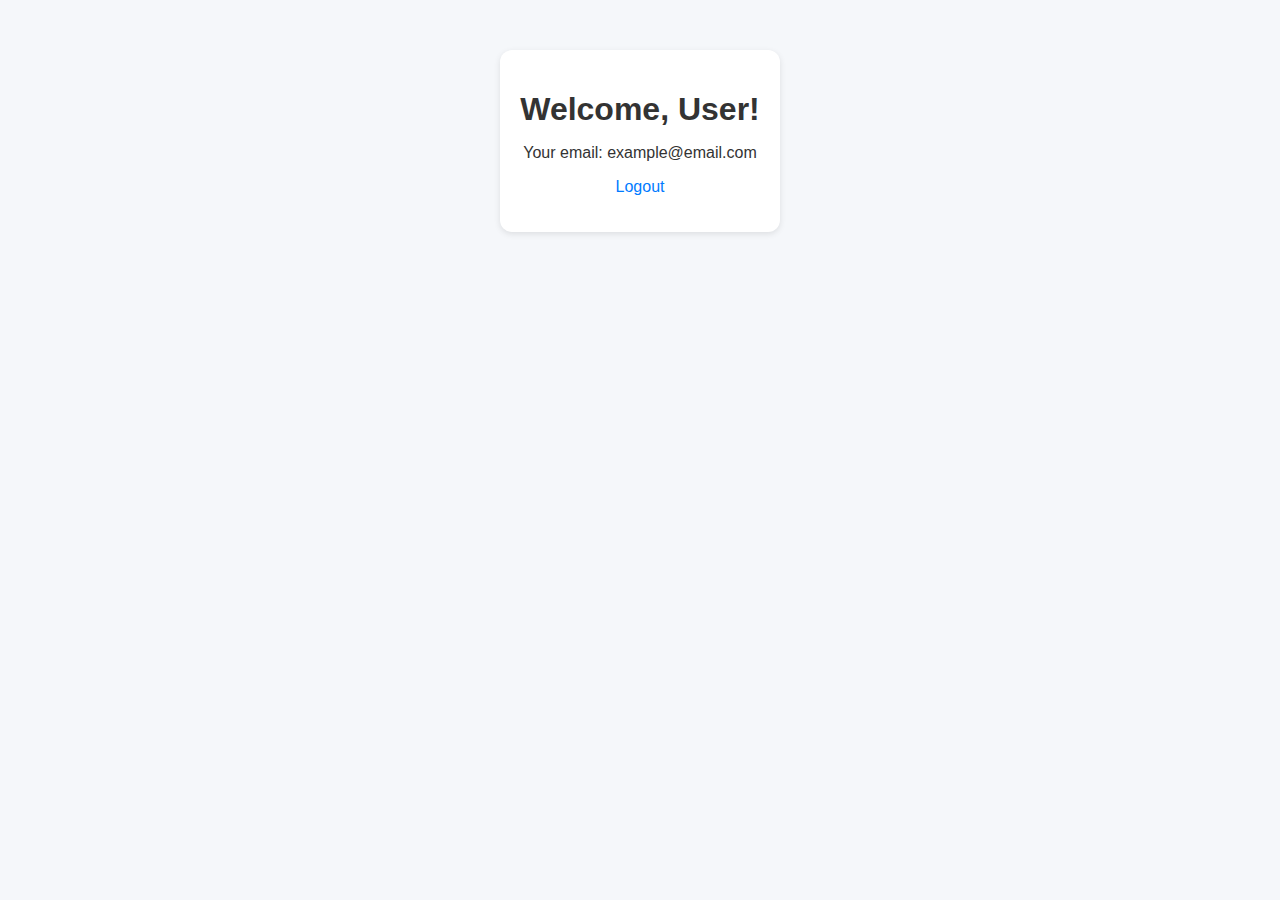
<file: java/app/bin/main/templates/dashboard.html>
<!DOCTYPE html>
<html xmlns:th="http://www.thymeleaf.org">
<head>
    <meta charset="UTF-8">
    <title>Dashboard</title>
    <style>
        body {
            font-family: Arial, sans-serif;
            background: #f5f7fa;
            color: #333;
            text-align: center;
            margin-top: 50px;
        }
        .card {
            background: #fff;
            border-radius: 12px;
            padding: 20px;
            display: inline-block;
            box-shadow: 0 2px 6px rgba(0,0,0,0.1);
        }
        h1 {
            margin-bottom: 10px;
        }
        a {
            color: #007bff;
            text-decoration: none;
        }
        a:hover {
            text-decoration: underline;
        }
    </style>
</head>
<body>
    <div class="card">
        <h1>Welcome, <span th:text="${name}">User</span>!</h1>
        <p>Your email: <span th:text="${email}">example@email.com</span></p>
        <p><a href="/logout">Logout</a></p>
        
    </div>
</body>
</html>
</file>
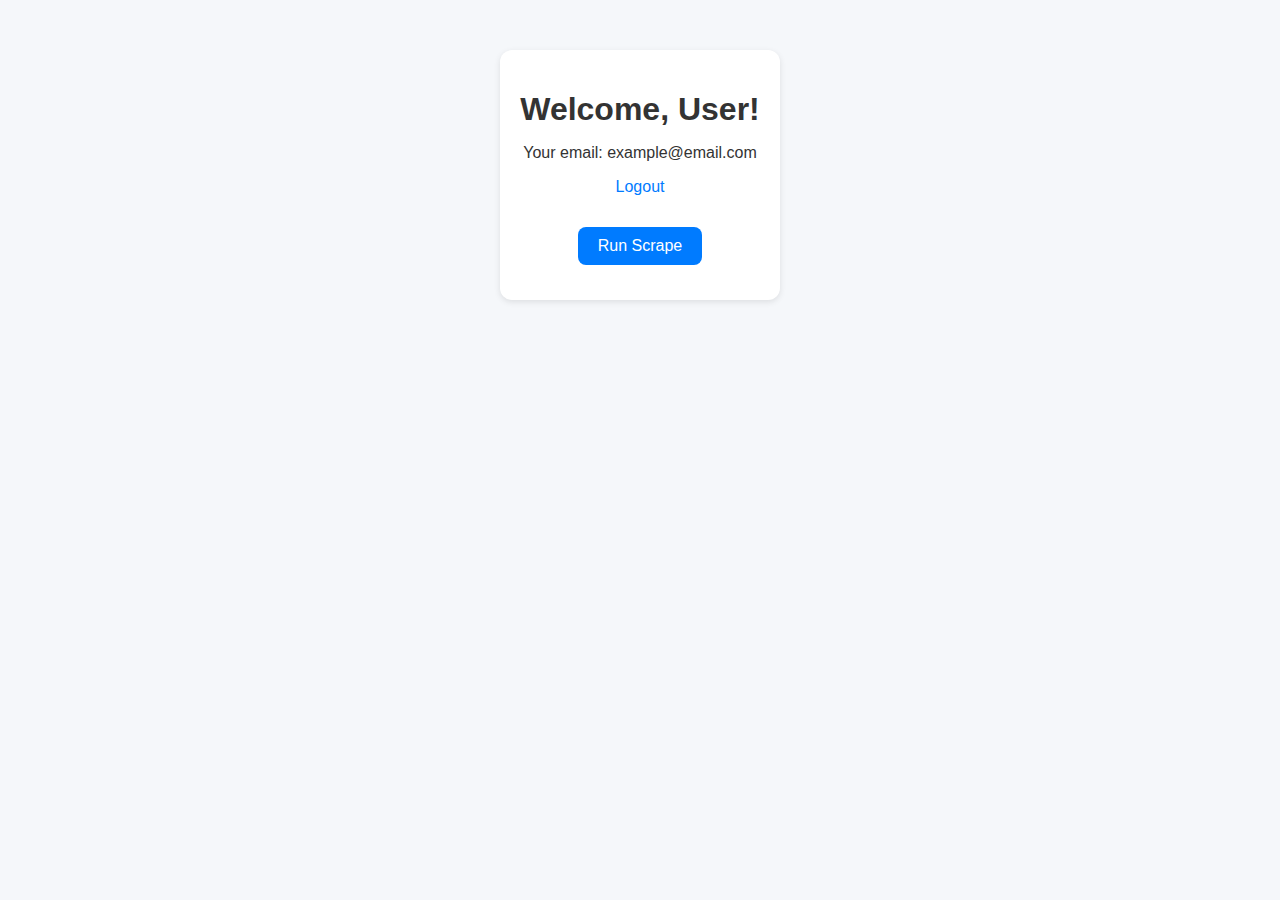
<file: java/app/src/main/resources/templates/dashboard.html>
<!DOCTYPE html>
<html xmlns:th="http://www.thymeleaf.org">
<head>
    <meta charset="UTF-8">
    <title>Dashboard</title>

    <!-- CSRF tokens for JavaScript -->
    <meta name="_csrf" th:content="${_csrf.token}"/>
    <meta name="_csrf_header" th:content="${_csrf.headerName}"/>

    <style>
        body {
            font-family: Arial, sans-serif;
            background: #f5f7fa;
            color: #333;
            text-align: center;
            margin-top: 50px;
        }
        .card {
            background: #fff;
            border-radius: 12px;
            padding: 20px;
            display: inline-block;
            box-shadow: 0 2px 6px rgba(0,0,0,0.1);
        }
        h1 {
            margin-bottom: 10px;
        }
        a, button {
            color: #007bff;
            text-decoration: none;
            cursor: pointer;
        }
        a:hover, button:hover {
            text-decoration: underline;
        }
        button {
            margin-top: 15px;
            padding: 10px 20px;
            border: none;
            border-radius: 8px;
            background-color: #007bff;
            color: white;
            font-size: 16px;
        }
    </style>
</head>
<body>
    <div class="card">
        <h1>Welcome, <span th:text="${name}">User</span>!</h1>
        <p>Your email: <span th:text="${email}">example@email.com</span></p>
        <p><a href="/logout">Logout</a></p>
        
        <button id="scrapeBtn">Run Scrape</button>
        <pre id="responseOutput" style="margin-top: 15px; text-align:left;"></pre>
    </div>

    <script>
        document.getElementById("scrapeBtn").addEventListener("click", async () => {
            const payload = {
                "shops": [
                    {
                        "shop_name": "tesco",
                        "products": [
                            { "name": "milk" },
                            { "name": "bread" },
                            { "name": "eggs" }
                        ]
                    }
                ]
            };

            try {
                const token = document.querySelector('meta[name="_csrf"]').getAttribute('content');
                const header = document.querySelector('meta[name="_csrf_header"]').getAttribute('content');

                const response = await fetch("/scrape", {
                    method: "POST",
                    headers: {
                        "Content-Type": "application/json",
                        [header]: token
                    },
                    body: JSON.stringify(payload),
                    credentials: "same-origin"
                });

                const data = await response.json();  // parse JSON
                document.getElementById("responseOutput").textContent = JSON.stringify(data, null, 2);

            } catch (err) {
                document.getElementById("responseOutput").textContent = "Error: " + err;
            }
        });
    </script>
</body>
</html>
</file>
